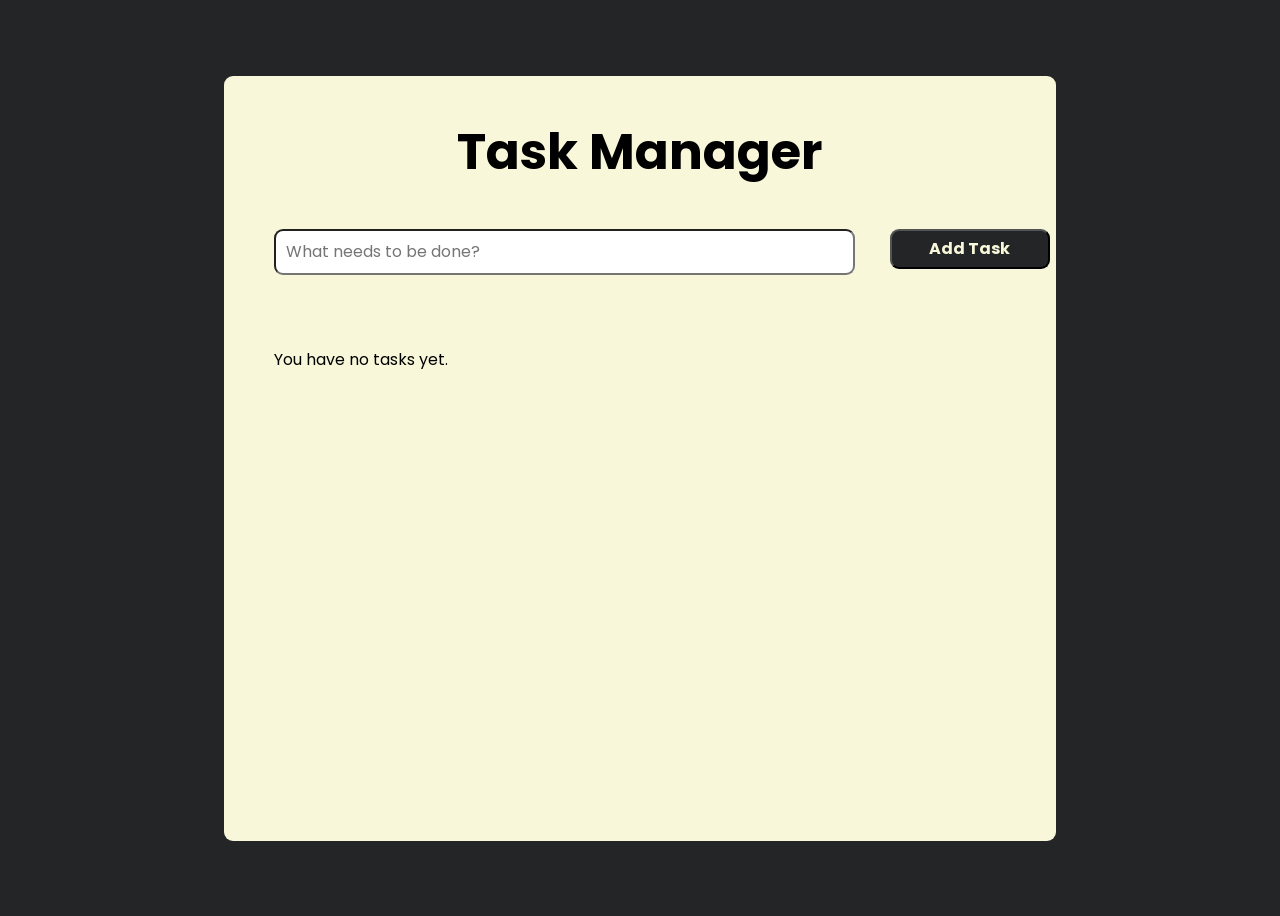
<file: 1_To-Do_List_App/index.html>
<!doctype html>
<html>
  <head>
    <title>To-do List</title>
    <link rel="stylesheet" href="./style.css" />
    <link rel="preconnect" href="https://fonts.googleapis.com" />
    <link rel="preconnect" href="https://fonts.gstatic.com" crossorigin />
    <link
      href="https://fonts.googleapis.com/css2?family=Poppins:ital,wght@0,100;0,200;0,300;0,400;0,500;0,600;0,700;0,800;0,900;1,100;1,200;1,300;1,400;1,500;1,600;1,700;1,800;1,900&family=Sono:wght,MONO@200..800,1&display=swap"
      rel="stylesheet"
    />
  </head>
  <body>
    <div class="container">
      <section class="header">
        <div class="title">Task Manager</div>
        <input
          type="text"
          class="task-input"
          placeholder="What needs to be done?"
        />
        <button class="btn">Add Task</button>
      </section>
      <section class="body">
        <p class="empty-message" style="display: none">
          You have no tasks yet.
        </p>
        <table class="task-table" style="">
          <thead>
            <tr>
              <th>Task Name</th>
              <th>Subject</th>
              <th>Duedate</th>
              <th>Type</th>
              <th>Status</th>
            </tr>
          </thead>
          <tbody>
            <tr></tr>
          </tbody>
        </table>
      </section>
    </div>
    <script src="./index.js"></script>
  </body>
</html>
</file>
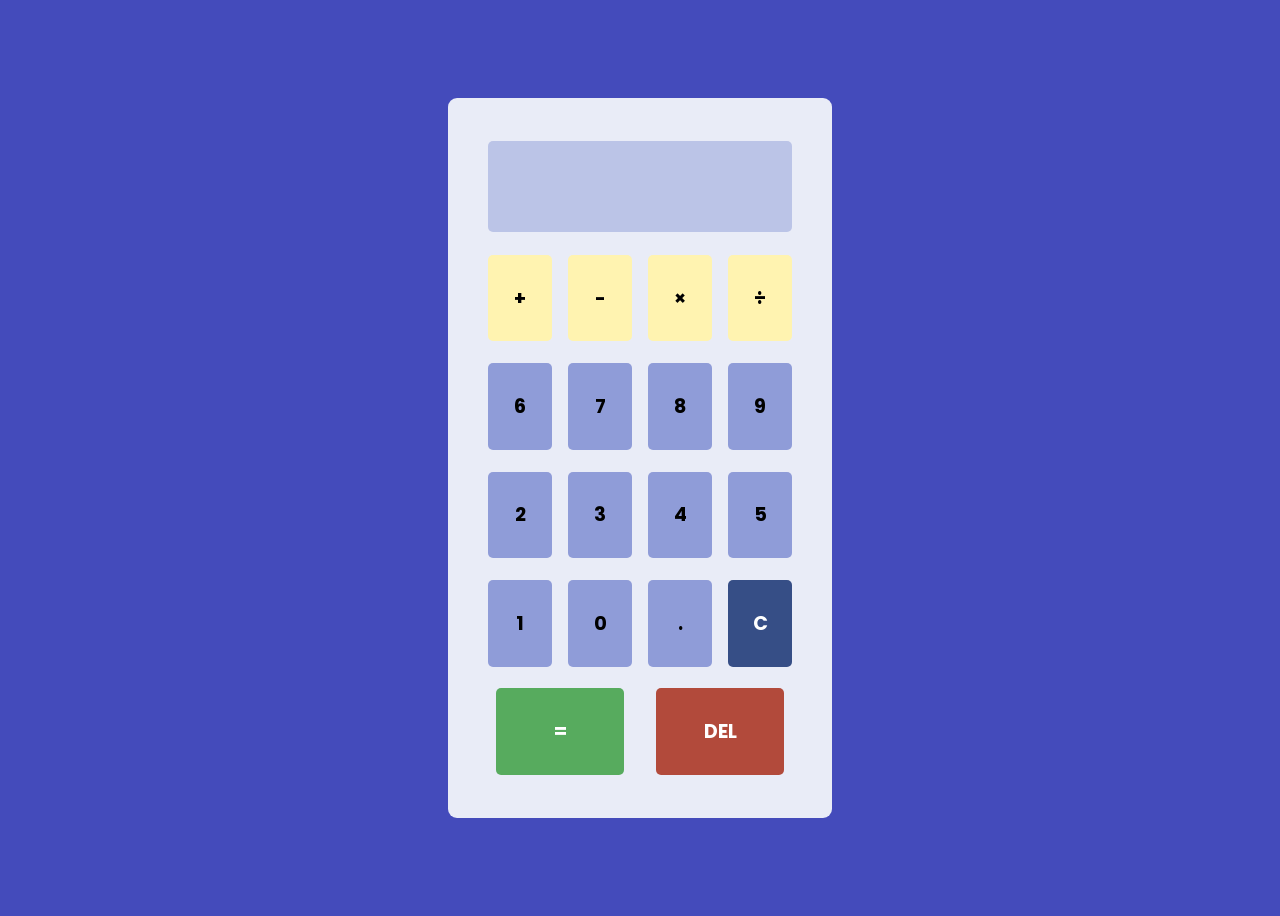
<file: 2_Calculator/index.html>
<!doctype html>
<html>
  <head>
    <title>Simple Calculator</title>
    <link rel="stylesheet" href="./style.css" />
    <link rel="preconnect" href="https://fonts.googleapis.com" />
    <link rel="preconnect" href="https://fonts.gstatic.com" crossorigin />
    <link
      href="https://fonts.googleapis.com/css2?family=Poppins:ital,wght@0,100;0,200;0,300;0,400;0,500;0,600;0,700;0,800;0,900;1,100;1,200;1,300;1,400;1,500;1,600;1,700;1,800;1,900&family=Sono:wght,MONO@200..800,1&family=Work+Sans:ital,wght@0,100..900;1,100..900&display=swap"
      rel="stylesheet"
    />
  </head>
  <body>
    <div class="container">
      <section class="display">
        <output id="result"></output>
      </section>
      <div class="operation button" value="+"><button>+</button></div>
      <div class="operation button" value="-"><button>-</button></div>
      <div class="operation button" value="×"><button>×</button></div>
      <div class="operation button" value="÷"><button>÷</button></div>
      <div class="number button" value="6"><button>6</button></div>
      <div class="number button" value="7"><button>7</button></div>
      <div class="number button" value="8"><button>8</button></div>
      <div class="number button" value="9"><button>9</button></div>
      <div class="number button" value="2"><button>2</button></div>
      <div class="number button" value="3"><button>3</button></div>
      <div class="number button" value="4"><button>4</button></div>
      <div class="number button" value="5"><button>5</button></div>
      <div class="number button" value="1"><button>1</button></div>
      <div class="number button" value="0"><button>0</button></div>
      <div class="number button" value="."><button>.</button></div>
      <div class="number button" id="clear" value="c"><button>C</button></div>
      <div class="number button" id="equals" value="="><button>=</button></div>
      <div class="number button" id="del" value="del"><button>DEL</button></div>
    </div>
    <script src="./index.js"></script>
  </body>
</html>
</file>
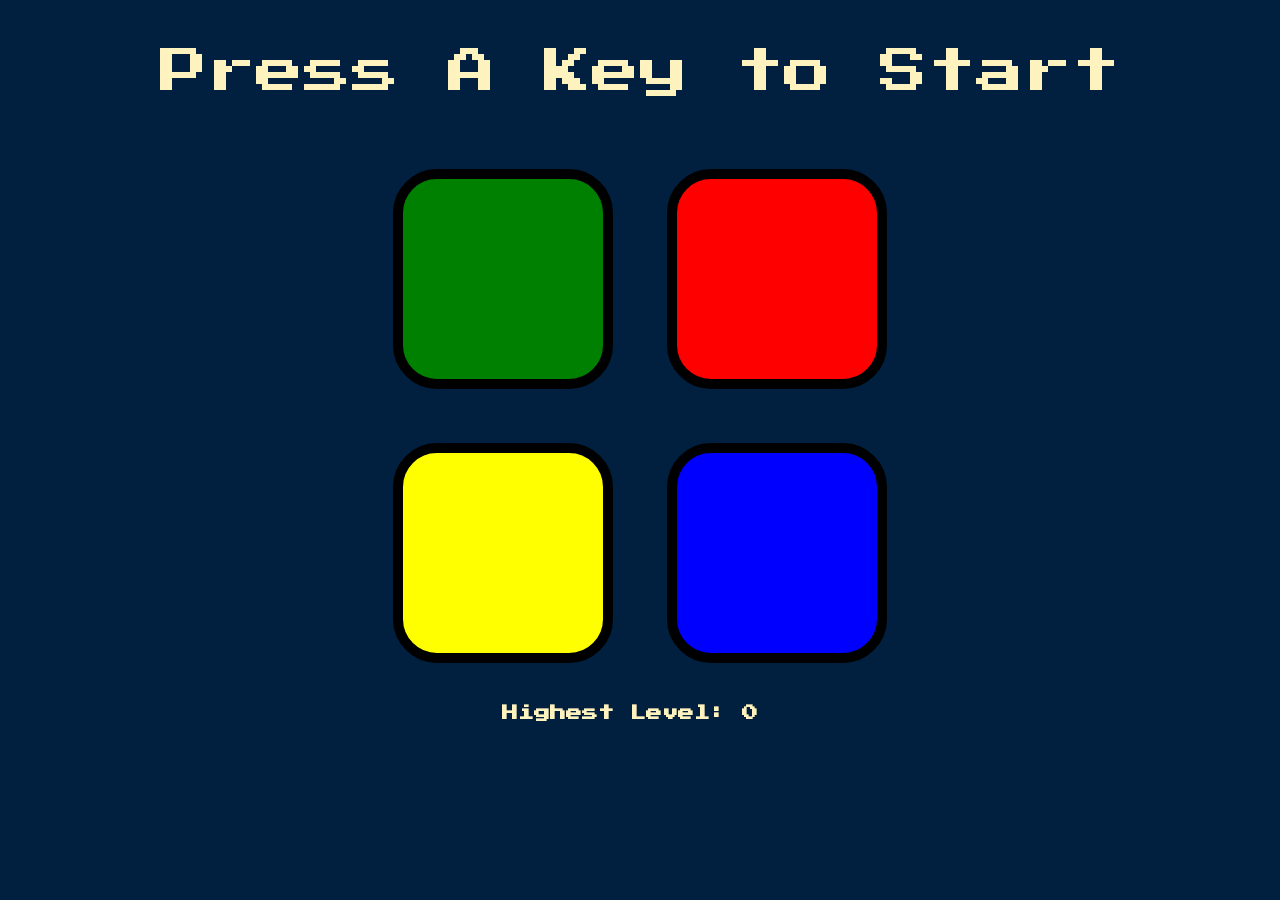
<file: 3_Simon_Game/index.html>
<!doctype html>
<html lang="en" dir="ltr">
  <head>
    <meta charset="utf-8" />
    <title>Simon</title>
    <link rel="stylesheet" href="styles.css" />
    <link
      href="https://fonts.googleapis.com/css?family=Press+Start+2P"
      rel="stylesheet"
    />
  </head>

  <body>
    <div class="main-class">
      <p id="level-title">Press A Key to Start</p>
      <div class="btn-container">
        <div class="row">
          <div type="button" id="green" class="btn green"></div>

          <div type="button" id="red" class="btn red"></div>
        </div>

        <div class="row">
          <div type="button" id="yellow" class="btn yellow"></div>
          <div type="button" id="blue" class="btn blue"></div>
        </div>
      </div>
      <h2 id="highest-level">Highest Level: 0</h2>
    </div>
    <script src="https://ajax.googleapis.com/ajax/libs/jquery/3.3.1/jquery.min.js"></script>
    <script src="./game.js"></script>
  </body>
</html>
</file>
<file: 1_To-Do_List_App/style.css>
body {
  display: flex;
  justify-content: center;
  align-items: center;
  height: 100vh;
  background-color: #232526;
}

.container {
  display: grid;
  background-color: #f8f7da;
  width: 65vw;
  height: 85vh;
  border-radius: 9px;
  grid-template-rows: 1fr 2fr;
}

.header {
  display: grid;
  grid-template-columns: 4fr 1fr;
  grid-template-rows: 1.5fr 1fr;
}

.title {
  font-family: "Poppins", sans-serif;
  font-size: 50px;
  font-weight: bolder;
  text-align: center;
  grid-column: span 2;
  align-self: center;
}

.task-input {
  font-size: 1rem;
  font-family: "Poppins", sans-serif;
  height: 40px;
  border-radius: 9px;
  justify-self: stretch;
  margin-left: 50px;
  margin-right: 35px;
  padding-left: 10px;
}

.btn {
  font-size: 1rem;
  font-family: "Poppins", sans-serif;
  font-weight: bold;
  color: #f8f7da;
  width: 160px;
  height: 40px;
  border-radius: 9px;
  background-color: #232526;
}

.body {
  padding: 0 50px;
  font-family: "Poppins", sans-serif;
}

.task-table {
  width: 100%;
  border-collapse: collapse;
  box-sizing: border-box;
}

.task-table thead th {
  border-bottom: 2px solid #232526;
  text-align: center;
  padding: 7px 0px;
}

.task-table td {
  border: 1px solid #232526;
  text-align: center;
}

.task-table tbody td:first-child {
  border-left: none;
}

.task-table tbody td:last-child {
  border-right: none;
}

.task-table tr:last-child td {
  border-bottom: none;
}
</file>
<file: 2_Calculator/style.css>
body {
  display: flex;
  height: 100vh;
  justify-content: center;
  align-items: center;
  background-color: #444bbb;
}

.container {
  display: grid;
  height: 80vh;
  width: 30vw;
  box-sizing: border-box;
  background-color: #e9ecf7;
  border-radius: 9px;
  padding: 2rem 2rem;
  grid-template-columns: 1fr 1fr 1fr 1fr;
  grid-template-rows: 1.05fr 1fr 1fr 1fr 1fr 1fr;
}

.display {
  display: flex;
  justify-content: center;
  align-items: center;
  grid-column: span 4;
}

.display > output {
  display: flex;
  justify-content: end;
  align-items: center;
  width: 95%;
  height: 80%;
  box-sizing: border-box;
  background-color: #bbc4e7;
  border-radius: 5px;
  font-family: "Poppins", sans-serif;
  font-weight: bolder;
  font-size: 2rem;

  padding: 0px 15px;
  overflow: hidden;
  white-space: nowrap;
}

.button {
  display: flex;
  justify-content: center;
  align-items: center;
}

.button > button {
  width: 80%;
  height: 80%;
  background-color: #8f9cd8;
  font-size: 1.2rem;
  font-family: "Poppins", sans-serif;
  font-weight: bold;
  border-radius: 5px;
  border: none;
}

.operation > button {
  background-color: #fff3b0;
}

#clear > button {
  background-color: #364e86;
  color: white;
}

#equals {
  grid-column: span 2;
}

#equals > button {
  background-color: #57ab5e;
  color: white;
}

#del {
  grid-column: span 2;
}

#del > button {
  background-color: #b24a3b;
  color: white;
}
</file>
<file: 3_Simon_Game/styles.css>
body {
  text-align: center;
  background-color: #011f3f;
}

#highest-level {
  font-family: "Press Start 2P", cursive;
  font-size: 1rem;
  color: #fef2bf;
  padding-right: 20px;
  justify-self: end;
  align-self: baseline;
}

#level-title {
  font-family: "Press Start 2P", cursive;
  font-size: 3rem;
  color: #fef2bf;
}

.main-container {
  display: flex;
  height: 100vh;
}

.btn-container {
  display: block;
  width: 50%;
  margin: auto;
}

.btn {
  margin: 25px;
  display: inline-block;
  height: 200px;
  width: 200px;
  border: 10px solid black;
  border-radius: 20%;
}

.game-over {
  background-color: red;
  opacity: 0.8;
}

.red {
  background-color: red;
}

.green {
  background-color: green;
}

.blue {
  background-color: blue;
}

.yellow {
  background-color: yellow;
}

.pressed {
  box-shadow: 0 0 20px white;
  background-color: grey;
}
</file>
